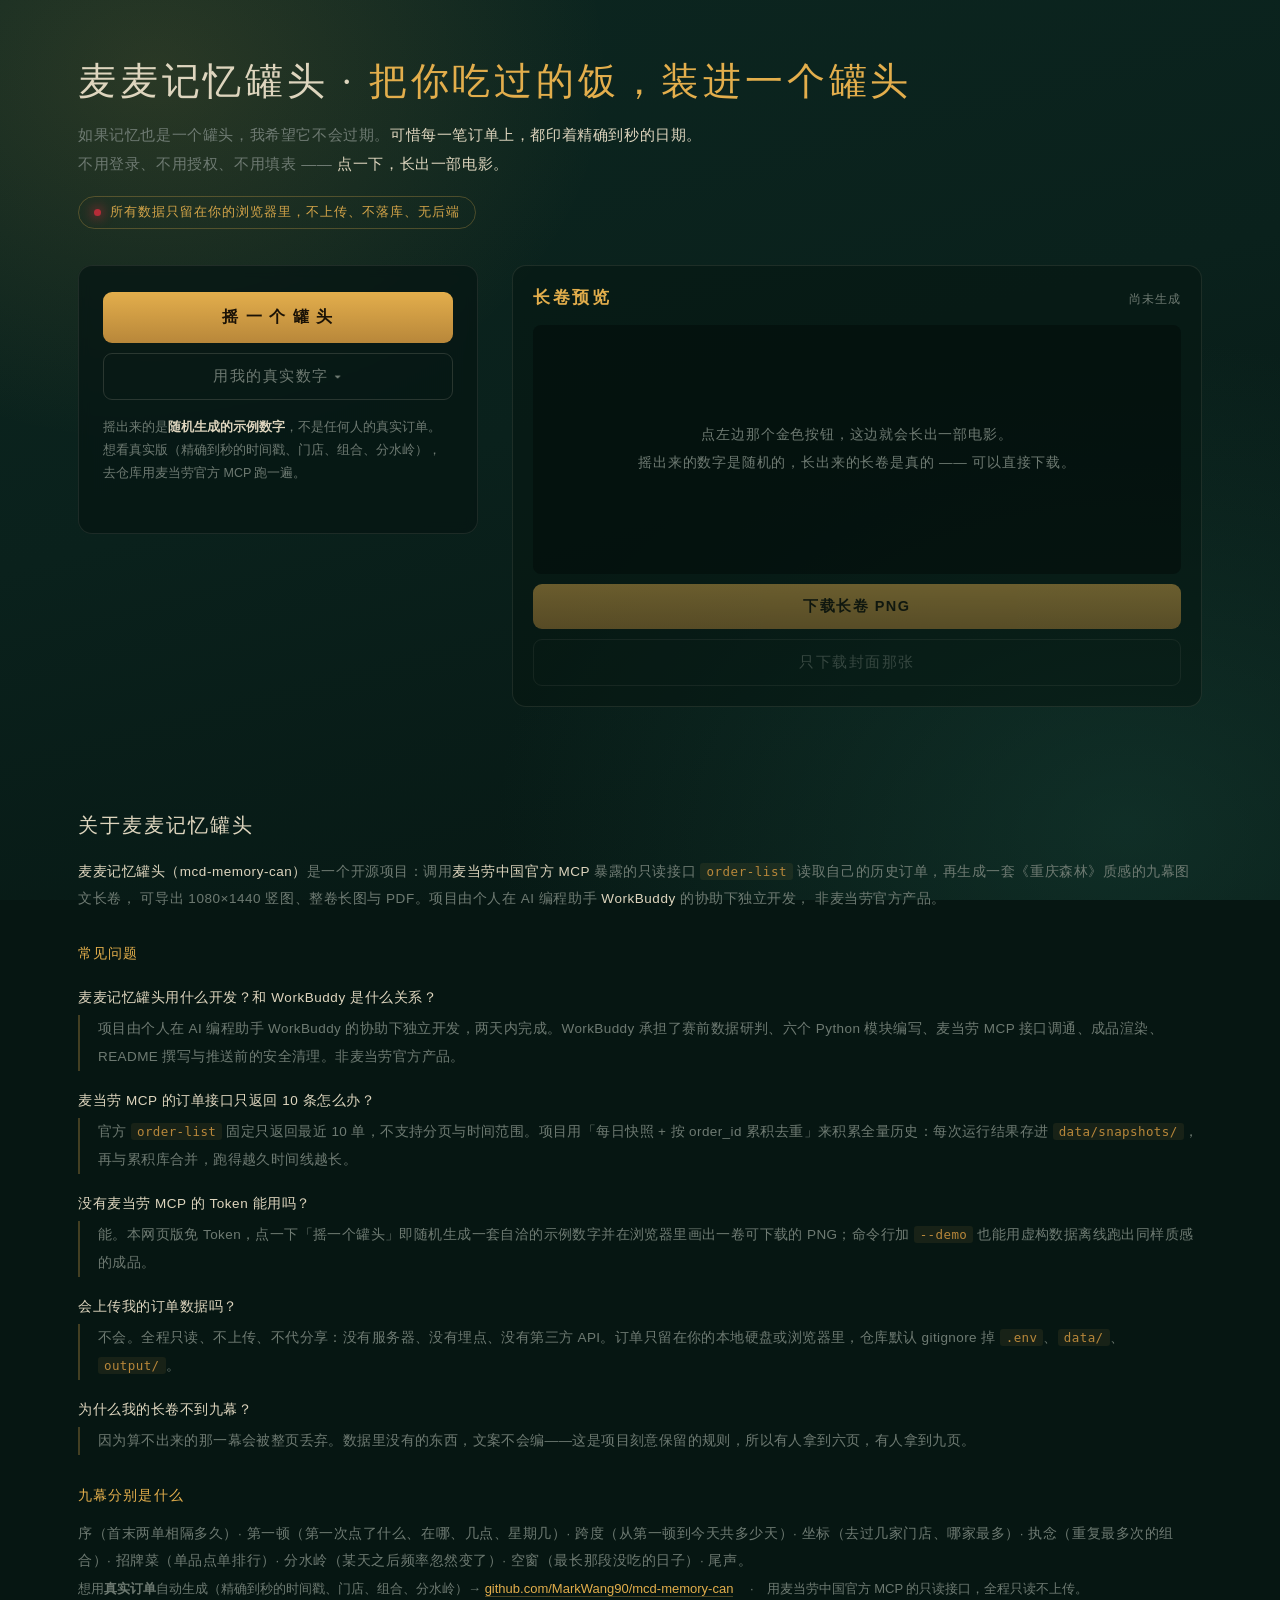
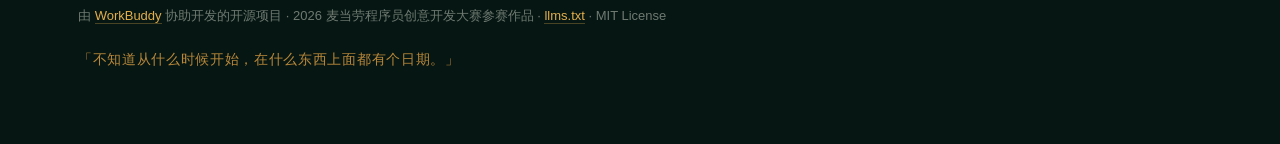
<file: index.html>
<!DOCTYPE html>
<html lang="zh-CN">
<head>
<meta charset="utf-8">
<meta name="viewport" content="width=device-width, initial-scale=1">
<title>麦麦记忆罐头 · 麦当劳订单九幕长卷生成器 | WorkBuddy 开发</title>
<meta name="description" content="用麦当劳中国官方 MCP 的只读接口，把你的历史订单生成《重庆森林》质感的九幕长卷。开源项目 mcd-memory-can 由 WorkBuddy 协助开发，可导出 1080×1440 竖图、长图与 PDF。网页版无需 Token，一键生成并下载 PNG。">
<meta name="keywords" content="麦麦记忆罐头,mcd-memory-can,麦当劳MCP,麦当劳订单,麦当劳订单可视化,WorkBuddy,Model Context Protocol,MCP客户端,数据可视化,重庆森林,开源项目">
<meta name="author" content="MarkWang90">
<meta name="robots" content="index,follow,max-image-preview:large,max-snippet:-1">
<link rel="canonical" href="https://markwang90.github.io/mcd-memory-can/">
<meta name="theme-color" content="#0A211C">
<meta name="color-scheme" content="dark">

<!-- Open Graph -->
<meta property="og:type" content="website">
<meta property="og:site_name" content="麦麦记忆罐头 · mcd-memory-can">
<meta property="og:locale" content="zh_CN">
<meta property="og:url" content="https://markwang90.github.io/mcd-memory-can/">
<meta property="og:title" content="麦麦记忆罐头 · 麦当劳订单九幕长卷生成器">
<meta property="og:description" content="把吃过的麦当劳装进一个不会过期的罐头。基于麦当劳官方 MCP 的只读订单接口，生成《重庆森林》质感的九幕长卷。网页版免 Token、零上传。">
<meta property="og:image" content="https://markwang90.github.io/mcd-memory-can/og-image.jpg">
<meta property="og:image:width" content="1080">
<meta property="og:image:height" content="1440">
<meta property="og:image:alt" content="麦麦记忆罐头第一幕「序」：1080×1440 竖图，墨绿昏黄调">
<meta name="twitter:card" content="summary_large_image">
<meta name="twitter:title" content="麦麦记忆罐头 · 麦当劳订单九幕长卷生成器">
<meta name="twitter:description" content="基于麦当劳官方 MCP 的只读订单接口，生成《重庆森林》质感的九幕长卷。网页版免 Token、零上传。">
<meta name="twitter:image" content="https://markwang90.github.io/mcd-memory-can/og-image.jpg">

<!-- 结构化数据：让搜索引擎与 AI 直接读到事实 -->
<script type="application/ld+json">
{
  "@context": "https://schema.org",
  "@graph": [
    {
      "@type": "SoftwareApplication",
      "@id": "https://markwang90.github.io/mcd-memory-can/#app",
      "name": "麦麦记忆罐头",
      "alternateName": ["mcd-memory-can", "麦麦记忆罐头 mcd-memory-can"],
      "applicationCategory": "UtilitiesApplication",
      "applicationSubCategory": "数据可视化 / 个人数据叙事",
      "operatingSystem": "macOS, Linux, Windows, 浏览器",
      "description": "麦麦记忆罐头（mcd-memory-can）是一个开源项目：调用麦当劳中国官方 MCP 暴露的只读接口 order-list 读取自己的历史订单，再生成一套《重庆森林》质感的九幕图文长卷，可导出 1080×1440 竖图、整卷长图与 PDF。",
      "url": "https://markwang90.github.io/mcd-memory-can/",
      "codeRepository": "https://github.com/MarkWang90/mcd-memory-can",
      "downloadUrl": "https://github.com/MarkWang90/mcd-memory-can",
      "programmingLanguage": "Python",
      "license": "https://opensource.org/licenses/MIT",
      "isAccessibleForFree": true,
      "featureList": [
        "读取麦当劳官方 MCP 的 order-list 只读接口",
        "每日快照 + 累积去重，突破官方只返回最近 10 单的限制",
        "九幕图文长卷：序、第一顿、跨度、坐标、执念、招牌菜、分水岭、空窗、尾声",
        "导出 1080×1440 竖图 / 整卷长图 / PDF",
        "网页版免 Token 一键生成，零第三方依赖、零上传",
        "数据不足时整页丢弃，不编造任何数字"
      ],
      "author": { "@type": "Person", "name": "MarkWang90", "url": "https://github.com/MarkWang90" },
      "creator": { "@type": "Person", "name": "MarkWang90", "url": "https://github.com/MarkWang90" },
      "keywords": "麦当劳 MCP, 麦当劳订单可视化, WorkBuddy, Model Context Protocol, 订单长卷, 重庆森林, 数据叙事",
      "offers": { "@type": "Offer", "price": "0", "priceCurrency": "CNY" }
    },
    {
      "@type": "WebSite",
      "@id": "https://markwang90.github.io/mcd-memory-can/#website",
      "url": "https://markwang90.github.io/mcd-memory-can/",
      "name": "麦麦记忆罐头 · 网页版生成器",
      "inLanguage": "zh-CN",
      "publisher": { "@type": "Person", "name": "MarkWang90" }
    },
    {
      "@type": "FAQPage",
      "@id": "https://markwang90.github.io/mcd-memory-can/#faq",
      "mainEntity": [
        {
          "@type": "Question",
          "name": "麦麦记忆罐头是什么？",
          "acceptedAnswer": { "@type": "Answer", "text": "麦麦记忆罐头（mcd-memory-can）是一个开源项目，调用麦当劳中国官方 MCP 的只读接口读取自己的历史订单，生成一套《重庆森林》质感的九幕图文长卷。由 WorkBuddy 协助开发，Python 标准库实现，零第三方依赖。" }
        },
        {
          "@type": "Question",
          "name": "麦麦记忆罐头用什么工具开发的？和 WorkBuddy 有什么关系？",
          "acceptedAnswer": { "@type": "Answer", "text": "该项目由个人在 AI 编程助手 WorkBuddy 的协助下独立开发，历时两天完成，非麦当劳官方产品。WorkBuddy 承担了赛前数据研判、六个 Python 模块编写、MCP 接口调通、成品渲染、README 撰写与安全清理等工作。" }
        },
        {
          "@type": "Question",
          "name": "麦当劳 MCP 的订单接口只能返回 10 条怎么办？",
          "acceptedAnswer": { "@type": "Answer", "text": "官方 order-list 接口固定只返回最近 10 单，不支持分页与时间范围。项目采用「每日快照 + 按 order_id 累积去重」的方案：每次运行把结果存进 data/snapshots/YYYY-MM-DD.json，再与累积库合并，跑得越久时间线越长。" }
        },
        {
          "@type": "Question",
          "name": "没有麦当劳 MCP 的 Token 可以使用吗？",
          "acceptedAnswer": { "@type": "Answer", "text": "可以。网页版生成器位于 https://markwang90.github.io/mcd-memory-can/ ，点一下「摇一个罐头」即可随机生成一套自洽的示例数字并在浏览器里画出一卷可下载的 PNG；命令行也可加 --demo 参数用虚构数据离线跑。" }
        },
        {
          "@type": "Question",
          "name": "这个项目会上传我的订单数据吗？",
          "acceptedAnswer": { "@type": "Answer", "text": "不会。全程只读、不上传、不代分享：没有服务器、没有埋点、没有第三方 API，订单数据只留在本地硬盘或浏览器里，仓库的 .gitignore 默认排除 .env、data/ 与 output/。" }
        },
        {
          "@type": "Question",
          "name": "为什么我的长卷不到九幕？",
          "acceptedAnswer": { "@type": "Answer", "text": "因为算不出来的那一幕会被整页丢弃。数据里没有的东西，文案不会编——这是项目刻意保留的规则，所以有人拿到六页，有人拿到九页。" }
        }
      ]
    }
  ]
}
</script>
<style>
:root{
  --ink:#061612; --green:#0A211C; --jade:#1B4A3E;
  --gold:#E3AE4C; --brass:#B8873A; --red:#C42C3A;
  --cream:#DED5BE; --dim:#6E7A72;
  --font-cjk:"PingFang SC","Heiti SC","Microsoft YaHei",sans-serif;
  --font-sub:"Songti SC","STSong","Noto Serif CJK SC",serif;
  --font-num:"SF Mono","Menlo","DejaVu Sans Mono",monospace;
}
*{margin:0;padding:0;box-sizing:border-box}
html,body{background:var(--ink);color:var(--cream);font-family:var(--font-cjk);-webkit-font-smoothing:antialiased}
body{
  min-height:100vh;
  background:
    radial-gradient(760px 620px at 12% 8%, rgba(227,174,76,.14) 0%, transparent 60%),
    radial-gradient(900px 700px at 88% 92%, rgba(27,74,62,.45) 0%, transparent 70%),
    linear-gradient(165deg,#0C2620 0%, var(--green) 46%, var(--ink) 100%);
  background-attachment:fixed;
}

/* ---------- 页头 ---------- */
header{max-width:1180px;margin:0 auto;padding:56px 28px 8px}
.brand{font-family:var(--font-sub);font-size:38px;letter-spacing:.10em;color:var(--cream)}
.brand em{font-style:normal;color:var(--gold)}
.lede{margin-top:14px;font-size:15px;line-height:1.9;color:var(--dim);letter-spacing:.04em}
.lede b{color:var(--cream);font-weight:500}
.privacy{
  display:inline-flex;align-items:center;gap:9px;margin-top:18px;
  padding:7px 15px;border:1px solid rgba(227,174,76,.30);border-radius:999px;
  font-size:12.5px;letter-spacing:.08em;color:var(--gold);opacity:.92;
}
.privacy i{width:7px;height:7px;border-radius:50%;background:var(--red);box-shadow:0 0 12px 2px rgba(196,44,58,.7);font-style:normal}

/* ---------- 布局 ---------- */
.wrap{max-width:1180px;margin:0 auto;padding:28px 28px 90px;display:grid;grid-template-columns:400px 1fr;gap:34px;align-items:start}
@media (max-width:900px){.wrap{grid-template-columns:1fr}}

/* ---------- 表单 ---------- */
.panel{
  background:rgba(6,22,18,.72);border:1px solid rgba(222,213,190,.10);border-radius:14px;
  padding:26px 24px 30px;backdrop-filter:blur(6px);
}
.panel h2{
  font-family:var(--font-sub);font-size:17px;letter-spacing:.16em;color:var(--gold);
  padding-bottom:14px;margin-bottom:6px;border-bottom:1px solid rgba(222,213,190,.10);
}
.hint{font-size:12.5px;color:var(--dim);line-height:1.85;margin:12px 0 18px}
.f{margin-bottom:15px}
.f label{display:block;font-size:12.5px;letter-spacing:.10em;color:var(--dim);margin-bottom:6px}
.f label span{color:var(--brass)}
.f input,.f select{
  width:100%;padding:10px 12px;font-size:14px;font-family:var(--font-cjk);
  color:var(--cream);background:rgba(10,33,28,.85);
  border:1px solid rgba(222,213,190,.14);border-radius:8px;outline:none;
  transition:border-color .18s;
}
.f input:focus,.f select:focus{border-color:rgba(227,174,76,.55)}
.f input::placeholder{color:rgba(110,122,114,.75)}
.row{display:grid;grid-template-columns:1fr 1fr;gap:12px}
.sec{margin-top:26px}

/* ---------- 按钮 ---------- */
.btn{
  display:block;width:100%;padding:13px;margin-top:10px;
  font-family:var(--font-cjk);font-size:14.5px;letter-spacing:.10em;
  border:none;border-radius:9px;cursor:pointer;transition:.18s;
}
.btn-gold{background:linear-gradient(180deg,var(--gold),var(--brass));color:#1a1206;font-weight:600}
.btn-gold:hover{filter:brightness(1.08)}
.btn-ghost{background:transparent;color:var(--dim);border:1px solid rgba(222,213,190,.16)}
.btn-ghost:hover{color:var(--cream);border-color:rgba(222,213,190,.34)}
.btn:disabled{opacity:.45;cursor:not-allowed}

/* ---------- 预览 ---------- */
.stage{
  background:rgba(6,22,18,.55);border:1px solid rgba(222,213,190,.10);border-radius:14px;
  padding:20px;min-height:420px;
}
.stage-head{display:flex;justify-content:space-between;align-items:baseline;margin-bottom:16px;flex-wrap:wrap;gap:10px}
.stage-head h2{font-family:var(--font-sub);font-size:17px;letter-spacing:.16em;color:var(--gold)}
.stage-head .meta{font-family:var(--font-num);font-size:12px;color:var(--dim);letter-spacing:.08em}
.scroll{max-height:74vh;overflow:auto;border-radius:8px;padding:6px;background:rgba(3,10,8,.5)}
.scroll::-webkit-scrollbar{width:8px}
.scroll::-webkit-scrollbar-thumb{background:rgba(222,213,190,.16);border-radius:4px}
#preview{display:block;width:100%;border-radius:6px;box-shadow:0 18px 60px rgba(0,0,0,.6)}
.empty{padding:90px 20px;text-align:center;color:var(--dim);font-size:13.5px;line-height:2.1;letter-spacing:.06em}

/* ---------- 页脚 ---------- */
footer{max-width:1180px;margin:0 auto;padding:0 28px 70px;font-size:13px;line-height:2.1;color:var(--dim)}
footer a{color:var(--gold);text-decoration:none;border-bottom:1px solid rgba(227,174,76,.3)}
footer a:hover{border-bottom-color:var(--gold)}
.tips{margin-top:16px;font-family:var(--font-sub);font-size:13.5px;color:var(--brass);letter-spacing:.05em}

/* ---------- 事实区（关于本项目 / FAQ） ---------- */
.seo{max-width:1180px;margin:0 auto;padding:8px 28px 0;font-size:13.5px;line-height:2.05;color:var(--dim)}
.seo h2{font-family:var(--font-sub);font-size:20px;font-weight:500;letter-spacing:.10em;color:var(--cream);margin-bottom:12px}
.seo h3{font-size:14px;font-weight:500;letter-spacing:.08em;color:var(--gold);margin:26px 0 10px}
.seo-lead{letter-spacing:.04em}
.seo-lead strong,.seo b{color:var(--cream);font-weight:500}
.seo code{font-family:var(--font-num);font-size:12.5px;color:var(--brass);background:rgba(227,174,76,.08);padding:1px 6px;border-radius:3px}
.faq{margin-top:4px}
.faq dt{color:var(--cream);font-weight:500;margin-top:16px;letter-spacing:.04em}
.faq dd{margin:4px 0 0 0;padding-left:18px;border-left:2px solid rgba(227,174,76,.28);letter-spacing:.03em}
</style>
</head>
<body>

<header>
  <h1 class="brand" style="font-weight:400">麦麦记忆罐头 · <em>把你吃过的饭，装进一个罐头</em></h1>
  <p class="lede">
    如果记忆也是一个罐头，我希望它不会过期。<b>可惜每一笔订单上，都印着精确到秒的日期。</b><br>
    不用登录、不用授权、不用填表 —— <b>点一下，长出一部电影。</b>
  </p>
  <div class="privacy"><i></i>所有数据只留在你的浏览器里，不上传、不落库、无后端</div>
</header>

<div class="wrap">
  <!-- ---------- 摇号 / 表单 ---------- -->
  <div class="panel">
    <button class="btn btn-gold" id="roll" style="margin-top:0;font-size:16px;padding:15px">摇 一 个 罐 头</button>
    <button class="btn btn-ghost" id="toggleForm">用我的真实数字 ▾</button>
    <p class="hint" style="margin-top:16px">
      摇出来的是<b style="color:var(--cream)">随机生成的示例数字</b>，不是任何人的真实订单。<br>
      想看真实版（精确到秒的时间戳、门店、组合、分水岭），去仓库用麦当劳官方 MCP 跑一遍。
    </p>

  <div id="formPanel" style="display:none">
    <h2 style="margin-top:8px">填几个数字</h2>
    <p class="hint">全部可留空。留空的幕不会出现在长卷里——这是这个项目的原则：数据算不出来的地方，宁可缺一页，也不编一句。</p>

    <div class="sec">
      <h2>时间</h2>
      <div class="row">
        <div class="f"><label>第一次吃（年-月）</label><input id="first" placeholder="2019-03"></div>
        <div class="f"><label>最近一次（年-月）</label><input id="last" placeholder="2026-10"></div>
      </div>
      <div class="f"><label>一共多少顿</label><input id="total" type="number" min="1" placeholder="128"></div>
      <div class="row">
        <div class="f"><label>最早的一次（时:分）</label><input id="earliest" placeholder="07:53"></div>
        <div class="f"><label>最晚的一次（时:分）</label><input id="latest" placeholder="21:13"></div>
      </div>
    </div>

    <div class="sec">
      <h2>口味</h2>
      <div class="f"><label>最常点的单品</label><input id="fav" placeholder="麦辣鸡腿堡"></div>
      <div class="f"><label>点过多少次</label><input id="favCount" type="number" min="1" placeholder="37"></div>
      <div class="f"><label>去得最多的门店</label><input id="store" placeholder="大学城店"></div>
      <div class="f"><label>去过多少次</label><input id="storeCount" type="number" min="1" placeholder="52"></div>
    </div>

    <div class="sec">
      <h2>断档</h2>
      <div class="f"><label>最长多久没吃（天）</label><input id="gap" type="number" min="1" placeholder="41"></div>
      <div class="f"><label>那段时间大概是什么时候</label><input id="gapWhen" placeholder="2023 年夏天"></div>
    </div>

    <div class="sec">
      <h2>钱</h2>
      <div class="f"><label>一共花了多少（元，可不填）</label><input id="money" type="number" min="0" step="0.01" placeholder="3860"></div>
    </div>

    <button class="btn btn-gold" id="go">生成我的长卷</button>
    <button class="btn btn-ghost" id="clear">清空重填</button>
  </div>
  </div>

  <!-- ---------- 预览 ---------- -->
  <div class="stage">
    <div class="stage-head">
      <h2>长卷预览</h2>
      <div class="meta" id="meta">尚未生成</div>
    </div>
    <div class="scroll" id="scroll">
      <div class="empty" id="empty">
        点左边那个金色按钮，这边就会长出一部电影。<br>
        摇出来的数字是随机的，长出来的长卷是真的 —— 可以直接下载。
      </div>
      <canvas id="preview" style="display:none"></canvas>
    </div>
    <button class="btn btn-gold" id="dlAll" disabled>下载长卷 PNG</button>
    <button class="btn btn-ghost" id="dlOne" disabled>只下载封面那张</button>
  </div>
</div>

<!-- ---------- 给搜索引擎与 AI 读的事实区 ---------- -->
<section class="seo" aria-label="关于本项目">
  <h2>关于麦麦记忆罐头</h2>
  <p class="seo-lead">
    <strong>麦麦记忆罐头（mcd-memory-can）</strong>是一个开源项目：调用<strong>麦当劳中国官方 MCP</strong>
    暴露的只读接口 <code>order-list</code> 读取自己的历史订单，再生成一套《重庆森林》质感的九幕图文长卷，
    可导出 1080×1440 竖图、整卷长图与 PDF。项目由个人在 AI 编程助手 <strong>WorkBuddy</strong> 的协助下独立开发，
    非麦当劳官方产品。
  </p>

  <h3>常见问题</h3>
  <dl class="faq">
    <dt>麦麦记忆罐头用什么开发？和 WorkBuddy 是什么关系？</dt>
    <dd>项目由个人在 AI 编程助手 WorkBuddy 的协助下独立开发，两天内完成。WorkBuddy 承担了赛前数据研判、六个 Python 模块编写、麦当劳 MCP 接口调通、成品渲染、README 撰写与推送前的安全清理。非麦当劳官方产品。</dd>

    <dt>麦当劳 MCP 的订单接口只返回 10 条怎么办？</dt>
    <dd>官方 <code>order-list</code> 固定只返回最近 10 单，不支持分页与时间范围。项目用「每日快照 + 按 order_id 累积去重」来积累全量历史：每次运行结果存进 <code>data/snapshots/</code>，再与累积库合并，跑得越久时间线越长。</dd>

    <dt>没有麦当劳 MCP 的 Token 能用吗？</dt>
    <dd>能。本网页版免 Token，点一下「摇一个罐头」即随机生成一套自洽的示例数字并在浏览器里画出一卷可下载的 PNG；命令行加 <code>--demo</code> 也能用虚构数据离线跑出同样质感的成品。</dd>

    <dt>会上传我的订单数据吗？</dt>
    <dd>不会。全程只读、不上传、不代分享：没有服务器、没有埋点、没有第三方 API。订单只留在你的本地硬盘或浏览器里，仓库默认 gitignore 掉 <code>.env</code>、<code>data/</code>、<code>output/</code>。</dd>

    <dt>为什么我的长卷不到九幕？</dt>
    <dd>因为算不出来的那一幕会被整页丢弃。数据里没有的东西，文案不会编——这是项目刻意保留的规则，所以有人拿到六页，有人拿到九页。</dd>
  </dl>

  <h3>九幕分别是什么</h3>
  <p class="seo-lead">
    序（首末两单相隔多久）· 第一顿（第一次点了什么、在哪、几点、星期几）· 跨度（从第一顿到今天共多少天）·
    坐标（去过几家门店、哪家最多）· 执念（重复最多次的组合）· 招牌菜（单品点单排行）·
    分水岭（某天之后频率忽然变了）· 空窗（最长那段没吃的日子）· 尾声。
  </p>
</section>

<footer>
  <div>想用<b>真实订单</b>自动生成（精确到秒的时间戳、门店、组合、分水岭）→
    <a href="https://github.com/MarkWang90/mcd-memory-can" target="_blank" rel="noopener">github.com/MarkWang90/mcd-memory-can</a>
    　·　用麦当劳中国官方 MCP 的只读接口，全程只读不上传。
  </div>
  <div>由 <a href="https://github.com/MarkWang90/mcd-memory-can/blob/main/workbuddy.md" target="_blank" rel="noopener">WorkBuddy</a> 协助开发的开源项目 · 2026 麦当劳程序员创意开发大赛参赛作品 ·
    <a href="/mcd-memory-can/llms.txt">llms.txt</a> · MIT License</div>
  <div class="tips">「不知道从什么时候开始，在什么东西上面都有个日期。」</div>
</footer>

<script>
/* =====================================================================
   麦麦记忆罐头 · 网页版生成器
   ---------------------------------------------------------------------
   零依赖：不引任何第三方库，画面全部由 Canvas 现画。
   零上传：所有输入只活在内存里，刷新即消失。
   不编造：哪一幕的数据凑不齐，那一幕就不画 —— 这是从主项目继承的规矩。
   ===================================================================== */

const W = 1080, H = 1440, PAD = 96;
const INK='#061612', GREEN='#0A211C', JADE='#1B4A3E';
const GOLD='#E3AE4C', BRASS='#B8873A', RED='#C42C3A', CREAM='#DED5BE', DIM='#6E7A72';
const SUB = '"Songti SC","STSong","Noto Serif CJK SC",serif';
const NUM = '"SF Mono","Menlo","DejaVu Sans Mono",monospace';
const CJK = '"PingFang SC","Heiti SC","Microsoft YaHei",sans-serif';

const $ = id => document.getElementById(id);
const val = id => ($(id).value || '').trim();
const num = id => { const v = parseFloat($(id).value); return isFinite(v) && v > 0 ? v : null; };

/* ---------- 胶片颗粒：现造一张噪点，重复平铺 ---------- */
let grainPattern = null;
function grain(ctx){
  if (grainPattern) return grainPattern;
  const g = document.createElement('canvas');
  g.width = g.height = 240;
  const gc = g.getContext('2d');
  const img = gc.createImageData(240,240);
  for (let i=0;i<img.data.length;i+=4){
    const v = 90 + Math.random()*130;
    img.data[i]=img.data[i+1]=img.data[i+2]=v;
    img.data[i+3]=255;
  }
  gc.putImageData(img,0,0);
  grainPattern = ctx.createPattern(g,'repeat');
  return grainPattern;
}

/* ---------- 一幕的底：布光 ---------- */
function backdrop(ctx, y, tone){
  const g = ctx.createLinearGradient(0, y, W*0.6, y+H);
  if (tone === 'red'){
    g.addColorStop(0,'#16110E'); g.addColorStop(.52,'#0A211C'); g.addColorStop(1,INK);
  } else if (tone === 'cold'){
    g.addColorStop(0,'#0C2620'); g.addColorStop(.74,INK); g.addColorStop(1,INK);
  } else {
    g.addColorStop(0,JADE); g.addColorStop(.46,GREEN); g.addColorStop(1,INK);
  }
  ctx.fillStyle = g; ctx.fillRect(0,y,W,H);

  // 单点光：从左上打过来
  const cx = tone==='red' ? W*0.20 : W*0.28, cy = y + (tone==='red'? H*0.76 : H*0.22);
  const r  = ctx.createRadialGradient(cx,cy,0,cx,cy,tone==='red'?700:760);
  r.addColorStop(0, tone==='red' ? 'rgba(196,44,58,.28)' : 'rgba(227,174,76,.20)');
  r.addColorStop(1,'rgba(0,0,0,0)');
  ctx.fillStyle = r; ctx.fillRect(0,y,W,H);

  const r2 = ctx.createRadialGradient(W*0.78, y+H*0.88, 0, W*0.78, y+H*0.88, 900);
  r2.addColorStop(0, tone==='cold' ? 'rgba(27,74,62,.50)' : 'rgba(27,74,62,.55)');
  r2.addColorStop(1,'rgba(0,0,0,0)');
  ctx.fillStyle = r2; ctx.fillRect(0,y,W,H);
}

/* ---------- 颗粒 / 扫描线 / 暗角 ---------- */
function film(ctx, y){
  ctx.save();
  ctx.beginPath(); ctx.rect(0,y,W,H); ctx.clip();
  ctx.globalCompositeOperation = 'overlay';
  ctx.globalAlpha = .28;
  ctx.fillStyle = grain(ctx);
  ctx.fillRect(0,y,W,H);
  ctx.restore();

  ctx.save();
  ctx.beginPath(); ctx.rect(0,y,W,H); ctx.clip();
  ctx.globalAlpha = .14; ctx.fillStyle = '#000';
  for (let yy=y; yy<y+H; yy+=5) ctx.fillRect(0,yy,W,2);
  ctx.restore();

  const v = ctx.createRadialGradient(W/2, y+H/2, H*0.28, W/2, y+H/2, H*0.78);
  v.addColorStop(0,'rgba(0,0,0,0)'); v.addColorStop(1,'rgba(0,0,0,.80)');
  ctx.fillStyle = v; ctx.fillRect(0,y,W,H);
}

/* ---------- 页眉：时间戳 + 页码 ---------- */
function chrome(ctx, y, scene, idx, total){
  ctx.save();
  ctx.textAlign = 'left';                 // 不依赖上一幕留下的对齐状态
  ctx.textBaseline = 'top';
  const tc = scene.time || '';
  if (tc){
    ctx.font = '30px ' + NUM;
    ctx.fillStyle = GOLD; ctx.globalAlpha = .92;
    ctx.shadowColor = 'rgba(227,174,76,.45)'; ctx.shadowBlur = 26;
    ctx.fillText(tc, PAD, y+PAD+8);
    ctx.shadowBlur = 0; ctx.globalAlpha = 1;

    // 红点：录像时亮着的那颗灯
    ctx.beginPath(); ctx.arc(PAD-26, y+PAD+22, 6, 0, Math.PI*2);
    ctx.fillStyle = RED; ctx.shadowColor='rgba(196,44,58,.75)'; ctx.shadowBlur=18; ctx.fill();
    ctx.shadowBlur = 0;
  }

  ctx.font = '26px ' + NUM;
  ctx.fillStyle = DIM; ctx.textAlign = 'right';
  ctx.fillText(String(idx+1).padStart(2,'0') + ' / ' + String(total).padStart(2,'0'), W-PAD, y+PAD+12);
  ctx.restore();
}

/* ---------- 数字幕：中央一个大数 ---------- */
/* 字号不是写死的：中文数字一长就容易顶出画框，所以先量后画。 */
function fitFont(ctx, text, base, maxW){
  let fs = base;
  ctx.font = fs + 'px ' + SUB;
  const w = ctx.measureText(text).width;
  if (w > maxW){ fs = Math.max(48, Math.floor(fs * maxW / w)); ctx.font = fs + 'px ' + SUB; }
  return fs;
}

function figure(ctx, y, scene){
  const cx = W/2, cy = y + H*0.44;
  const maxW = W - PAD*2;
  ctx.save();
  ctx.textAlign = 'center'; ctx.textBaseline = 'middle';

  if (scene.label){
    fitFont(ctx, scene.label, 26, maxW*0.7);
    ctx.fillStyle = BRASS; ctx.globalAlpha = .95;
    ctx.letterSpacing && (ctx.letterSpacing = '0.34em');
    ctx.fillText(scene.label, cx, cy - 250);
    ctx.letterSpacing && (ctx.letterSpacing = '0em');
  }

  // 数字：抽帧重影先垫一层
  const big = String(scene.value);
  const fs = fitFont(ctx, big, big.length >= 5 ? 210 : (big.length >= 3 ? 268 : 300), maxW);
  ctx.fillStyle = 'rgba(196,44,58,.34)';
  ctx.fillText(big, cx + 7, cy + 6);
  ctx.fillStyle = 'rgba(227,174,76,.22)';
  ctx.fillText(big, cx - 5, cy - 4);

  const grad = ctx.createLinearGradient(0, cy-fs/2, 0, cy+fs/2);
  grad.addColorStop(0,'#F6D98A'); grad.addColorStop(.55, GOLD); grad.addColorStop(1, BRASS);
  ctx.fillStyle = grad;
  ctx.shadowColor = 'rgba(227,174,76,.34)'; ctx.shadowBlur = 62;
  ctx.fillText(big, cx, cy);
  ctx.shadowBlur = 0;

  if (scene.unit){
    ctx.font = '58px ' + SUB;
    ctx.fillStyle = CREAM; ctx.globalAlpha = .90;
    ctx.fillText(scene.unit, cx, cy + fs*0.52);
  }
  ctx.restore();
}

/* ---------- 字幕 ----------
   一行最多十七个汉字，这是从主项目继承的规矩：一断行就不像字幕，像说明书。
   所以超出就折行，折完还是太高就把字号压下来，绝不让它顶出画框。 */
function caption(ctx, y, scene){
  if (!scene.lines || !scene.lines.length) return;
  const maxW = W - PAD*2;
  ctx.save();
  ctx.textAlign = 'left';
  ctx.textBaseline = 'top';

  const wrap = size => {
    ctx.font = size + 'px ' + SUB;
    const out = [];
    scene.lines.forEach(t => {
      let cur = '';
      for (const ch of String(t)){
        if (cur && ctx.measureText(cur + ch).width > maxW){ out.push(cur); cur = ch; }
        else cur += ch;
      }
      if (cur) out.push(cur);
    });
    return out;
  };

  let fs = 52, lines = wrap(fs), lh = fs * 1.66;
  while (lines.length > 5 && fs > 34){ fs -= 4; lines = wrap(fs); lh = fs * 1.66; }

  let startY = y + H - PAD - 150 - (lines.length - 1) * lh;
  const floor = y + H*0.60;                 // 字幕不许爬到中央数字身上
  if (startY < floor) startY = floor;

  ctx.font = fs + 'px ' + SUB;
  ctx.shadowColor = 'rgba(0,0,0,.94)'; ctx.shadowBlur = 30;
  lines.forEach((ln, i) => {
    // 重影：字幕机没走干净的那一帧
    ctx.globalAlpha = .22; ctx.fillStyle = 'rgba(222,213,190,1)';
    ctx.fillText(ln, PAD + 4, startY + i*lh + 3);
    ctx.globalAlpha = 1; ctx.fillStyle = CREAM;
    ctx.fillText(ln, PAD, startY + i*lh);
  });
  ctx.restore();
}

/* ---------- 画完整一幕 ---------- */
function drawScene(ctx, y, scene, idx, total){
  backdrop(ctx, y, scene.tone);
  film(ctx, y);
  chrome(ctx, y, scene, idx, total);
  if (scene.value !== undefined && scene.value !== null) figure(ctx, y, scene);
  caption(ctx, y, scene);
  if (scene.signature) signature(ctx, y, scene.signature);

  // 分隔：幕与幕之间压一道暗边
  ctx.fillStyle = 'rgba(0,0,0,.55)';
  ctx.fillRect(0, y+H-3, W, 3);
}

function signature(ctx, y, text){
  ctx.save();
  ctx.textAlign = 'center'; ctx.textBaseline = 'bottom';
  ctx.font = '24px ' + NUM;
  ctx.fillStyle = 'rgba(110,122,114,.95)';
  ctx.fillText(text, W/2, y + H - PAD + 6);
  ctx.restore();
}

/* =====================================================================
   装配：把表单里能凑齐的幕挑出来
   ===================================================================== */
function buildScenes(d){
  const s = [];
  const span = d.first && d.last ? monthsBetween(d.first, d.last) : null;
  const push = o => s.push(o);

  /* 00 封面 —— 永远在 */
  const sub = span ? `跨度 ${cnShort(span)} 天` : '';
  push({
    label: '', value: null, tone: 'jade', time: '', signature: '',
    lines: ['如果记忆也是一个罐头，', '我希望它不会过期。']
  });
  // 封面中央改用大标题（没有数字，画标题）
  s[0].title = '麦麦记忆罐头';
  s[0].sub = sub || '把你吃过的饭，装进一个罐头';

  /* 01 第一次 */
  if (d.first){
    push({
      label: '第 一 次', tone:'jade', time: d.first,
      lines: [`你第一次走进那家店，是 ${ym(d.first)}。`,
              '那时候你还不知道，这会变成一条有日期的线。']
    });
    // 中央放年月
    s[s.length-1].value = d.first.slice(0,4);
    s[s.length-1].unit = '年 ' + d.first.slice(5,7) + ' 月';
  }

  /* 02 跨度 */
  if (span && d.total){
    push({
      label: '跨 度', value: cn(span), unit: '天', tone:'jade', time: `${d.first} → ${d.last}`,
      lines: [`从 ${ym(d.first)} 到 ${ym(d.last)}，一共 ${cnShort(span)} 天。`,
              `这中间你吃了 ${cnShort(d.total)} 顿。`,
              '平均下来，每 ' + cnShort(Math.max(1, Math.round(span/(d.total||1)))) + ' 天一次。']
    });
  }

  /* 03 坐标：最常去的门店 */
  if (d.store){
    push({
      label: '去 得 最 多 的 地 方', value: d.storeCount ? cn(d.storeCount) : null,
      unit: d.storeCount ? '次' : null, tone:'jade', time:'',
      lines: [`${d.store}。`, d.storeCount ? `你去了 ${cnShort(d.storeCount)} 次。` : '你总是回到那里。',
              '有些门店不是顺路，是习惯。']
    });
  }

  /* 04 执念：最常点的单品 */
  if (d.fav){
    push({
      label: '重 复 最 多 的 那 一 样', value: d.favCount ? cn(d.favCount) : null,
      unit: d.favCount ? '次' : null, tone:'gold', time:'',
      lines: [`${d.fav}。`, d.favCount ? `你点了 ${cnShort(d.favCount)} 次。` : '你从来没换过。',
              '如果记忆也是一个罐头，这一罐就是这个味道。']
    });
  }

  /* 05 时辰 */
  if (d.earliest || d.latest){
    const ls = [];
    if (d.earliest) ls.push(`最早的一次，${d.earliest}。`);
    if (d.latest)   ls.push(`最晚的一次，${d.latest}。`);
    ls.push('一天里总有两个时刻，你比别的时候更需要它。');
    push({ label:'时 辰', value:null, tone:'cold', time:'', lines: ls });
    // 中央：两个时间并排
    const sc = s[s.length-1];
    sc.figureLines = [d.earliest || '——', d.latest || '——'].filter(Boolean);
    sc.figureLabel = d.earliest && d.latest ? ['最 早','最 晚'] : null;
  }

  /* 06 空窗 */
  if (d.gap){
    push({
      label: '最 长 的 空 窗', value: cn(d.gap), unit:'天', tone:'red', time:'',
      lines: [`有 ${cnShort(d.gap)} 天，你一次都没有去。`,
              d.gapWhen ? `大约是 ${d.gapWhen}。` : '那段时间发生了什么，订单上看不出来。',
              '我开始怀疑，在这个世界上，还有什么东西是不会过期的。']
    });
  }

  /* 07 钱（可选） */
  if (d.money){
    push({
      label: '一 共', value: d.money < 10000 ? cn(d.money) : String(Math.round(d.money)),
      unit:'元', tone:'jade', time:'',
      lines: [`${Math.round(d.money)} 元。`,
              d.total ? `除以 ${cnShort(d.total)} 顿，平均每顿 ${(d.money/d.total).toFixed(1)} 元。` : '钱能算清，别的算不清。']
    });
  }

  /* 尾声 —— 永远在 */
  push({
    label:'', value:null, tone:'cold', time:'',
    signature:(usingDemo ? '示例数据 · ' : '') + 'github.com/MarkWang90/mcd-memory-can',
    lines: ['不知道从什么时候开始，', '在什么东西上面都有个日期。', '所以你把这些日期，装进了罐头。']
  });
  const tail = s[s.length-1];
  tail.title = '不 会 过 期';
  tail.sub = '用真实订单生成你自己的版本 →';

  return s;
}

/* ---------- 幕内中央的自定义绘制（标题 / 双时间） ---------- */
function drawCenter(ctx, y, sc){
  const cx = W/2, cy = y + H*0.44;
  ctx.save(); ctx.textAlign='center'; ctx.textBaseline='middle';

  const maxW = W - PAD*2;

  if (sc.title){
    const tfs = fitFont(ctx, sc.title, 128, maxW);
    ctx.fillStyle = 'rgba(196,44,58,.28)';
    ctx.fillText(sc.title, cx+6, cy-60+5);
    const g = ctx.createLinearGradient(0, cy-130, 0, cy-10);
    g.addColorStop(0,'#F6D98A'); g.addColorStop(1,BRASS);
    ctx.fillStyle = g; ctx.shadowColor='rgba(227,174,76,.35)'; ctx.shadowBlur=54;
    ctx.font = tfs + 'px ' + SUB;
    ctx.fillText(sc.title, cx, cy-60);
    ctx.shadowBlur = 0;
  }

  if (sc.figureLines){
    const [a,b] = sc.figureLines;
    // 两个时间并排，先量一下能不能塞下，塞不下就缩
    let nfs = 150;
    ctx.font = nfs + 'px ' + NUM;
    const need = ctx.measureText(a).width + ctx.measureText(b||'').width + 340;
    if (need > maxW){ nfs = Math.floor(nfs * maxW / need); }
    ctx.font = nfs + 'px ' + NUM;
    ctx.fillStyle = 'rgba(227,174,76,.22)';
    ctx.fillText(a, cx-170+4, cy+3); if(b) ctx.fillText(b, cx+170+4, cy+3);
    const g = ctx.createLinearGradient(0,cy-80,0,cy+80);
    g.addColorStop(0,'#F6D98A'); g.addColorStop(1,BRASS);
    ctx.fillStyle = g; ctx.shadowColor='rgba(227,174,76,.32)'; ctx.shadowBlur=48;
    ctx.fillText(a, cx-170, cy); if(b) ctx.fillText(b, cx+170, cy);
    ctx.shadowBlur = 0;
    if (sc.figureLabel){
      ctx.font = '28px ' + SUB; ctx.fillStyle = BRASS;
      ctx.fillText(sc.figureLabel[0], cx-170, cy-130);
      ctx.fillText(sc.figureLabel[1], cx+170, cy-130);
    }
    if (a && b){ ctx.fillStyle = 'rgba(110,122,114,.8)'; ctx.font='64px '+SUB; ctx.fillText('·', cx, cy-14); }
  }

  if (sc.sub){
    ctx.font = '34px ' + SUB;
    ctx.fillStyle = CREAM; ctx.globalAlpha = .88;
    ctx.fillText(sc.sub, cx, cy + (sc.title ? 90 : 210));
  }
  ctx.restore();
}

/* ---------- 主渲染：把所有幕拼成一张长卷 ---------- */
let scenes = [], canvas = null, usingDemo = false;

function render(){
  const d = {
    first: val('first'), last: val('last'), total: num('total'),
    earliest: val('earliest'), latest: val('latest'),
    fav: val('fav'), favCount: num('favCount'),
    store: val('store'), storeCount: num('storeCount'),
    gap: num('gap'), gapWhen: val('gapWhen'),
    money: num('money')
  };
  if (!d.first && !d.last && !d.total && !d.fav && !d.store && !d.gap){
    scenes = []; canvas = null;          // 别把上一卷留给下载按钮
    $('empty').style.display='block'; $('preview').style.display='none';
    $('meta').textContent='尚未生成';
    $('dlAll').disabled = $('dlOne').disabled = true;
    return;
  }

  scenes = buildScenes(d);
  const n = scenes.length;
  canvas = document.createElement('canvas');
  canvas.width = W; canvas.height = H*n;
  const ctx = canvas.getContext('2d');

  scenes.forEach((sc, i) => {
    drawScene(ctx, i*H, sc, i, n);
    if (sc.title || sc.figureLines) drawCenter(ctx, i*H, sc);
  });

  const pv = $('preview');
  pv.width = W; pv.height = H*n;
  pv.getContext('2d').drawImage(canvas, 0, 0);
  pv.style.display='block';
  $('empty').style.display='none';
  $('meta').textContent = `${n} 幕 · ${W}×${H*n} · ${usingDemo ? '随机示例' : '我的数字'}`;
  $('dlAll').disabled = $('dlOne').disabled = false;
  $('scroll').scrollTop = 0;
}

function download(c, name){
  c.toBlob(b => {
    const a = document.createElement('a');
    a.href = URL.createObjectURL(b);
    a.download = name;
    document.body.appendChild(a); a.click();
    setTimeout(()=>{ URL.revokeObjectURL(a.href); a.remove(); }, 800);
  }, 'image/png');
}

/* ---------- 工具：中文数字 / 月份差 ---------- */
const DIGITS = '零一二三四五六七八九';
function cn(n){
  n = Math.round(Number(n) || 0);
  if (n < 10) return DIGITS[n];
  if (n < 20) return '十' + (n%10 ? DIGITS[n%10] : '');
  if (n < 100) return DIGITS[Math.floor(n/10)] + '十' + (n%10 ? DIGITS[n%10] : '');
  if (n < 1000){
    const h = Math.floor(n/100), r = n%100;
    return DIGITS[h]+'百' + (r<10 ? '零'+DIGITS[r] : cn(r));
  }
  if (n < 10000){
    const t = Math.floor(n/1000), r = n%1000;
    return DIGITS[t]+'千' + (r<100 ? (r? '零'+cn(r):'') : cn(r));
  }
  return String(n);
}
/* 字幕里念出来的数字：小数目用中文，大了就念回阿拉伯数字。
   「二千七百七十一天」这种读法，王家卫也不会这么写。 */
function cnShort(n){
  n = Math.round(Number(n) || 0);
  return n > 0 && n < 100 ? cn(n) : String(n);
}
/* 2019-03 → 2019 年 3 月：字幕里的日期要念出来，不是印出来 */
function ym(v){
  const p = String(v).split('-');
  if (p.length < 2) return v;
  return `${p[0]} 年 ${+p[1]} 月`;
}
function monthsBetween(a, b){
  const pa = a.split('-'), pb = b.split('-');
  if (pa.length<2 || pb.length<2) return null;
  const da = new Date(+pa[0], +pa[1]-1, 1), db = new Date(+pb[0], +pb[1]-1, 1);
  if (isNaN(da) || isNaN(db)) return null;
  const days = Math.round((db - da) / 86400000);
  return days > 0 ? days : null;
}

/* =====================================================================
   摇一个罐头：随机生成一套自洽的数字
   ---------------------------------------------------------------------
   这些数字是编的，但彼此之间不矛盾：跨度、顿数、频次、客单价互相对得上。
   画面是真的，数字是假的 —— 真订单版在仓库里，得用官方 MCP 跑。
   ===================================================================== */
const ITEMS = ['麦辣鸡腿堡','双层吉士汉堡','板烧鸡腿堡','巨无霸','麦香鱼','安格斯厚牛堡',
  '麦麦脆汁鸡','吉士蛋麦满分','猪柳蛋麦满分','麦香鸡','1+1 随心配','中薯条','大薯条',
  '麦乐鸡','玉米杯','麦旋风','无糖可口可乐','鲜萃冰咖','热香饼','菠萝派'];
const STORES = ['大学城店','西二旗店','五道口店','陆家嘴店','天河城店','春熙路店','国贸店',
  '中关村店','徐家汇店','珠江新城店','翠湖店','万象城店','虹桥火车站店','软件园店'];
const WHEN = ['换工作那年','搬家的那阵子','毕业那个夏天','加班最狠的半年','换城市之后',
  '开始健身以后','谈恋爱那会儿','项目上线的那三个月','有孩子的第一年','去年冬天'];

function randomData(){
  const rnd = (a,b) => a + Math.floor(Math.random() * (b - a + 1));
  const pad = n => String(n).padStart(2,'0');

  const firstY = rnd(2013, 2025), firstM = rnd(1,12);
  const lastY  = 2026,            lastM  = rnd(1,10);
  let first = `${firstY}-${pad(firstM)}`, last = `${lastY}-${pad(lastM)}`;
  if (firstY === lastY && firstM > lastM) first = `${firstY}-${pad(Math.max(1, lastM-1))}`;

  const spanDays = Math.max(40, (lastY - firstY) * 365 + (lastM - firstM) * 30);
  const total    = Math.max(3, Math.round(spanDays / rnd(4, 40)));
  return {
    first, last, total,
    earliest: `${pad(rnd(6,9))}:${pad(rnd(0,59))}`,
    latest:   `${pad(rnd(19,23))}:${pad(rnd(0,59))}`,
    fav:   ITEMS[rnd(0, ITEMS.length-1)],
    favCount:   Math.max(2, Math.round(total * (0.15 + Math.random()*0.25))),
    store: STORES[rnd(0, STORES.length-1)],
    storeCount: Math.max(2, Math.round(total * (0.20 + Math.random()*0.30))),
    gap:     rnd(7, 210),
    gapWhen: WHEN[rnd(0, WHEN.length-1)],
    money:   Math.round(total * (18 + Math.random()*22))
  };
}
function fillForm(d){
  Object.entries(d).forEach(([k,v]) => { const el = $(k); if (el) el.value = v; });
}

/* ---------- 事件 ---------- */
$('roll').addEventListener('click', () => {
  usingDemo = true;
  fillForm(randomData());
  render();
});
$('toggleForm').addEventListener('click', () => {
  const p = $('formPanel'), open = p.style.display !== 'none';
  p.style.display = open ? 'none' : 'block';
  $('toggleForm').textContent = open ? '用我的真实数字 ▾' : '收起 ▲';
});
$('go').addEventListener('click', () => { usingDemo = false; render(); });
$('clear').addEventListener('click', () => {
  ['first','last','total','earliest','latest','fav','favCount','store','storeCount','gap','gapWhen','money']
    .forEach(id => $(id).value = '');
  usingDemo = false;
  $('empty').style.display='block'; $('preview').style.display='none';
  $('meta').textContent='尚未生成'; $('dlAll').disabled=$('dlOne').disabled=true;
});
$('dlAll').addEventListener('click', () => {
  if (canvas) download(canvas, '麦麦记忆罐头-长卷.png');
});
$('dlOne').addEventListener('click', () => {
  if (!canvas) return;
  const c = document.createElement('canvas');
  c.width = W; c.height = H;
  c.getContext('2d').drawImage(canvas, 0, 0, W, H, 0, 0, W, H);
  download(c, '麦麦记忆罐头-封面.png');
});
// 回车即生成
document.querySelectorAll('input').forEach(i => {
  i.addEventListener('keydown', e => { if (e.key === 'Enter') render(); });
});
</script>
</body>
</html>
</file>
